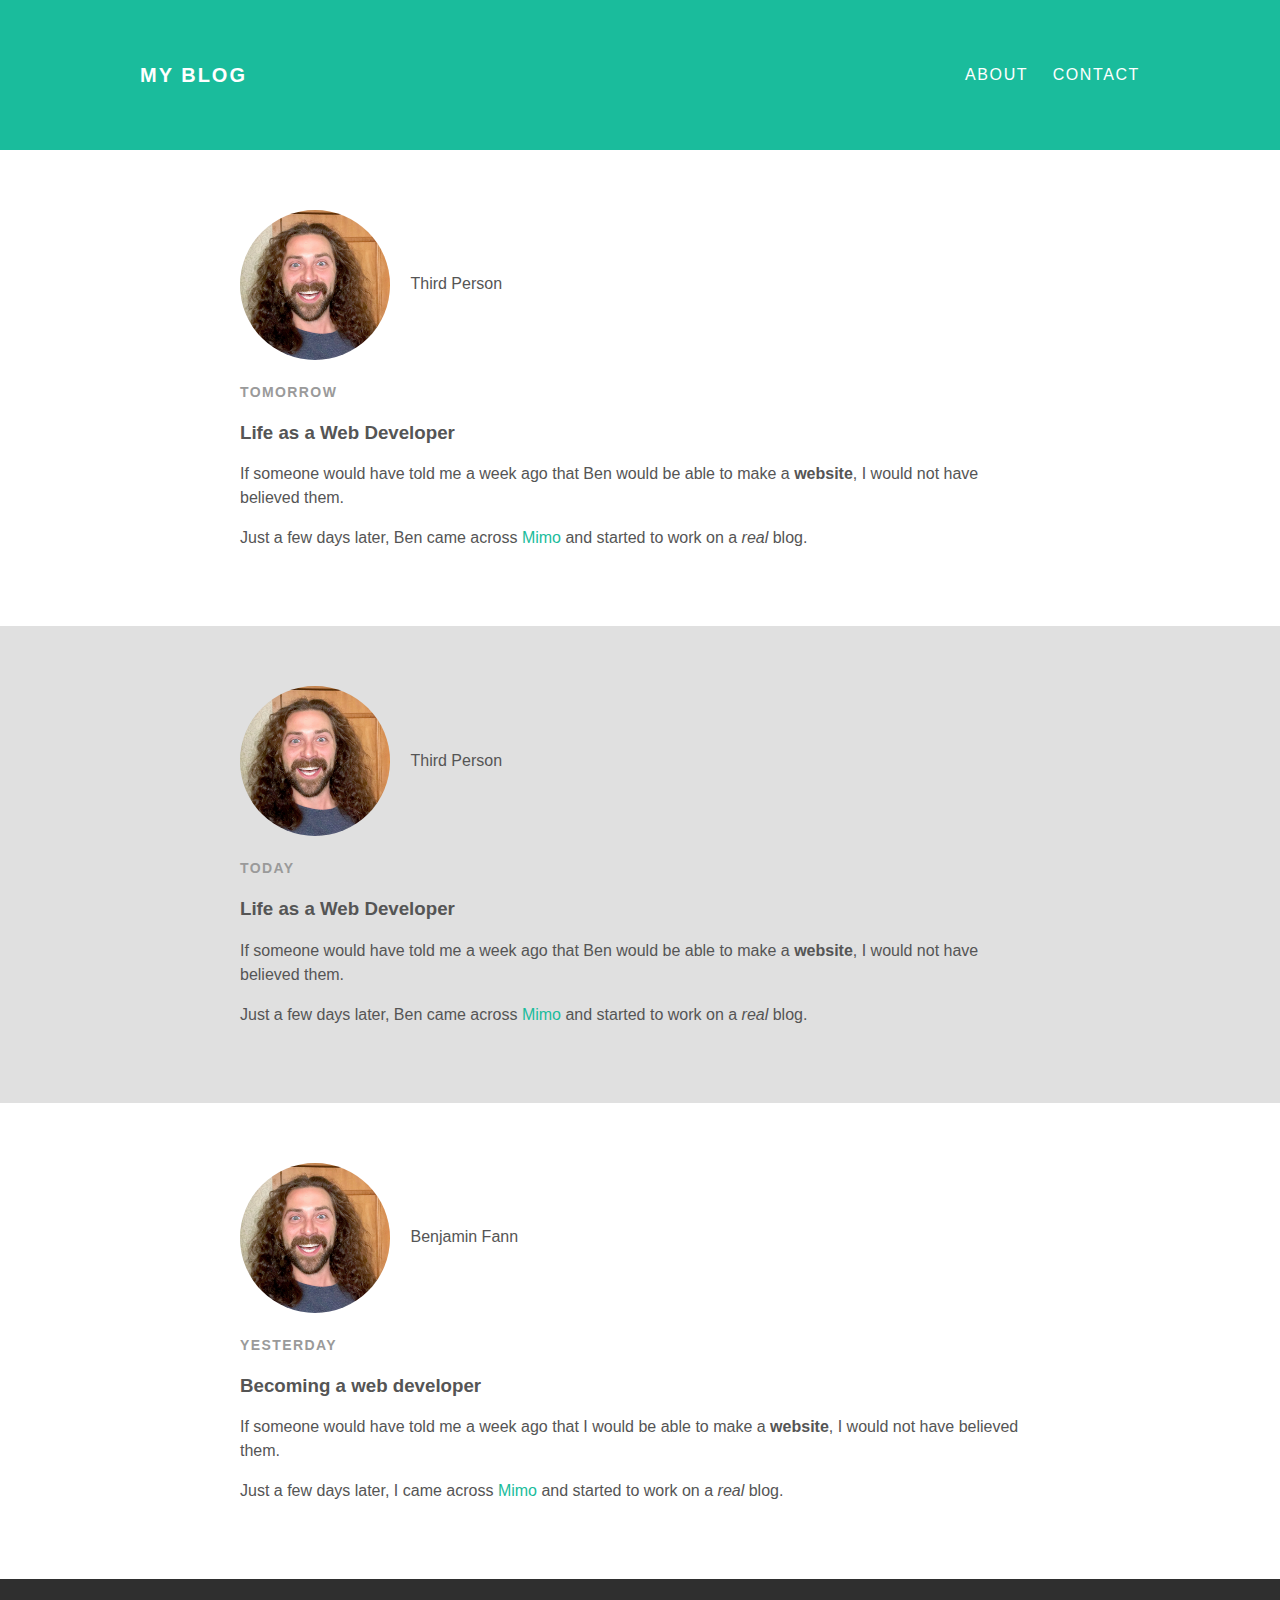
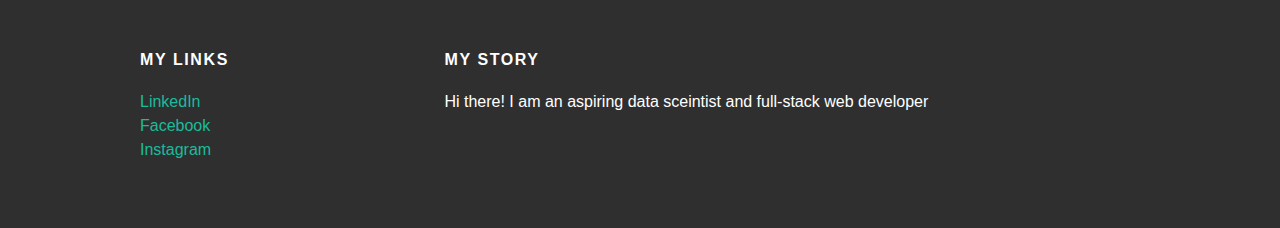
<file: index.html>
<!DOCTYPE html>
<html lang="en" dir="ltr">
  <head>
    <meta name="viewport" content=”"initial-scale=1.0, user-scalable=no">
    <meta charset="utf-8">
    <title>BMF - Home</title>
    <link rel = "stylesheet" type="text/css"
    href="styles.css">
  </head>
  <body>
    <div class="header">
      <div class="container">
        <a id="header-title"
        href="index.html">My Blog</a>
        <ul id="header-nav" class="navbar-links">
          <li><a href="about.html">About</a></li>
          <li><a href="mailto:benjaminmfann@gmail.com" target="_blank">Contact</a></li>
        </ul>
      </div> <!-- container -->
    </div> <!-- header -->
    <div class="content">
      <!-- another post -->
      <div class="post-container">
        <div class="post">
          <div class="post-author">
            <img src="benjamin.jpeg" alt="benjamin">
            <span>Third Person</span>
          </div> <!-- post author -->
          <p class="post-date">Tomorrow</p>
          <h3 class="post-title">Life as a Web Developer</h3>
          <div class="post-content">
            <p>If someone would have told me a
        week ago that Ben would be able to make a
        <strong>website</strong>, I would not have believed
        them.</p>
            <p>Just a few days later, Ben came across
        <a href="https://getmimo.com" target="_blank">Mimo</a> and started to
        work on a <em>real</em> blog.</p>
          </div> <!-- post content -->
        </div> <!-- post -->
      </div> <!-- post container -->
      <!-- another post -->
      <div class="post-container">
        <div class="post">
          <div class="post-author">
            <img src="benjamin.jpeg" alt="benjamin">
            <span>Third Person</span>
          </div> <!-- post author -->
          <p class="post-date">Today</p>
          <h3 class="post-title">Life as a Web Developer</h3>
          <div class="post-content">
            <p>If someone would have told me a
        week ago that Ben would be able to make a
        <strong>website</strong>, I would not have believed
        them.</p>
            <p>Just a few days later, Ben came across
        <a href="https://getmimo.com" target="_blank">Mimo</a> and started to
        work on a <em>real</em> blog.</p>
          </div> <!-- post content -->
        </div> <!-- post -->
      </div> <!-- post container -->
      <!-- another post -->
      <div class="post-container">
        <div class="post">
          <div class="post-author">
            <img src="benjamin.jpeg" alt="benjamin">
            <span>Benjamin Fann</span>
          </div> <!-- post author -->
          <p class="post-date">Yesterday</p>
          <h3 class="post-title">Becoming a web developer</h3>
          <div class="post-content">
            <p>If someone would have told me a
        week ago that I would be able to make a
        <strong>website</strong>, I would not have believed
        them.</p>
            <p>Just a few days later, I came across
        <a href="https://getmimo.com" target="_blank">Mimo</a> and started to work on a <em>real</em>
        blog.</p>
          </div> <!-- post content -->
        </div> <!-- post -->
      </div> <!-- post container -->
    </div> <!-- content -->
    <div class="footer">
      <div class="container">
        <div class="column">
          <h4>My Links</h4>
          <p>
            <a href="https://www.linkedin.com/in/benjamin-fann-cfphs-b1644161/" target="_blank">LinkedIn</a>
            <br>
            <a href="https://www.facebook.com/benjaminmnfann" target="_blank">Facebook</a>
            <br>
            <a href="https://www.instagram.com/benjamin.fann/" target="_blank">Instagram</a>
          </p>
        </div> <!-- column -->
        <div class="column">
          <h4>My Story</h4>
          <p>Hi there! I am an aspiring data sceintist
        and full-stack web developer</p>
        </div> <!-- column -->
      </div> <!-- container -->
    </div> <!-- footer -->
  </body>
</html>
</file>
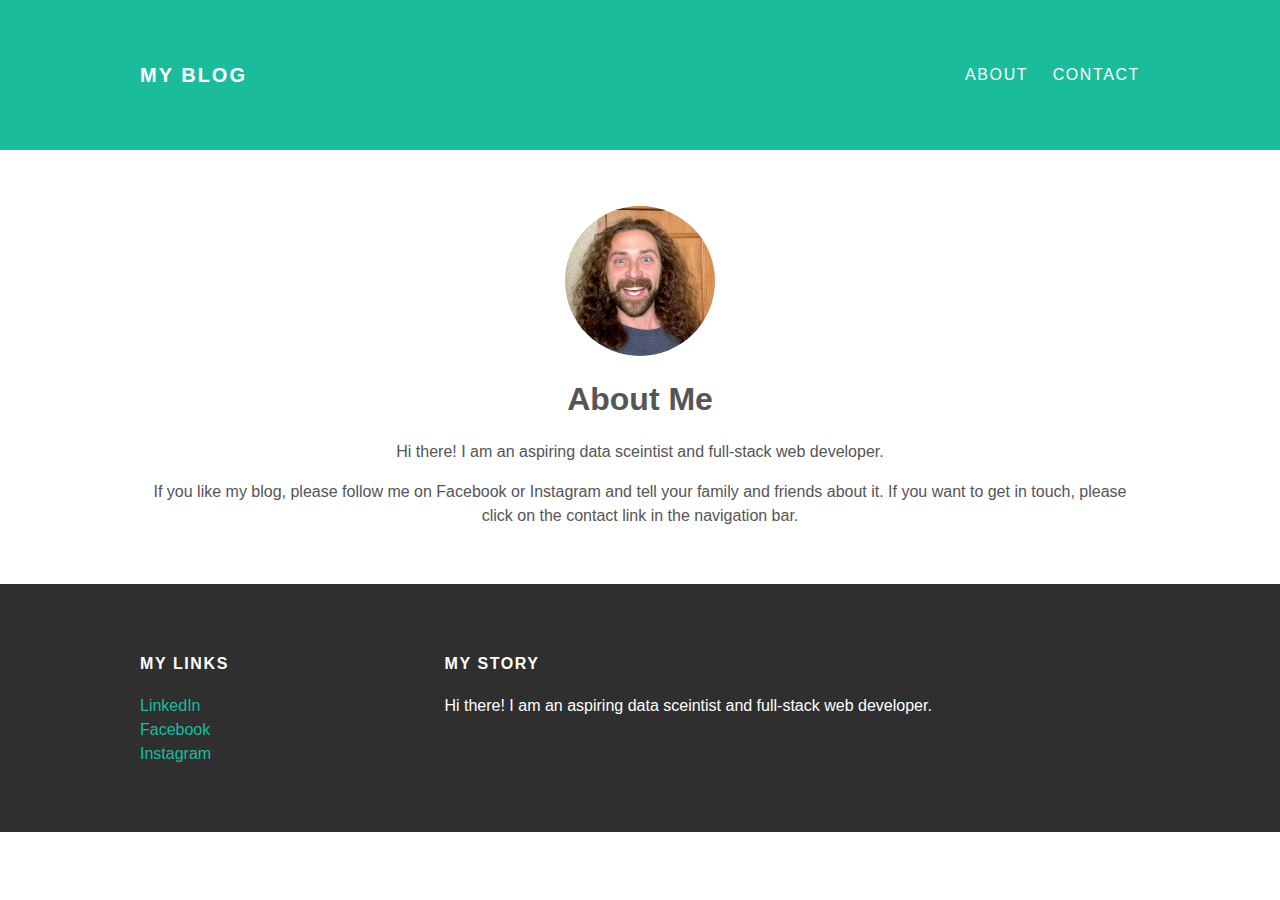
<file: about.html>
<!DOCTYPE html>
<html lang="en" dir="ltr">
  <head>
    <meta name="viewport" content=”"initial-scale=1.0, user-scalable=no">
    <meta charset="utf-8">
    <title>BMF - About Me</title>
    <link rel = "stylesheet" type="text/css"
    href="styles.css">
  </head>
  <body>
    <div class="header">
      <div class="container">
        <a id="header-title"
        href="index.html">My Blog</a>
        <ul id="header-nav" class="navbar-links">
          <li><a href="about.html">About</a></li>
          <li><a href="mailto:benjaminmfann@gmail.com" target="_blank">Contact</a></li>
        </ul>
      </div> <!-- container -->
    </div> <!-- header -->
    <div class="content">
      <div class="container">
        <div class="about">
          <div class="about-author">
            <img src="benjamin.jpeg" alt="benjamin">
          </div> <!-- about author -->
          <h1 class="about-title">About Me</h1>
          <div class="about-content">
            <p>Hi there! I am an aspiring data sceintist
          and full-stack web developer.</p>
            <p>If you like my blog, please follow
          me on Facebook or Instagram and tell your
          family and friends about it. If you want
          to get in touch, please click on the
          contact link in the navigation bar.</p>
          </div> <!-- about content -->
        </div> <!-- about -->
      </div> <!-- container -->
    </div> <!-- content -->
    <div class="footer">
      <div class="container">
        <div class="column">
          <h4>My Links</h4>
          <p>
            <a href="https://www.linkedin.com/in/benjamin-fann-cfphs-b1644161/" target="_blank">LinkedIn</a>
            <br>
            <a href="https://www.facebook.com/benjaminmnfann" target="_blank">Facebook</a>
            <br>
            <a href="https://www.instagram.com/benjamin.fann/" target="_blank">Instagram</a>
          </p>
        </div> <!-- column -->
        <div class="column">
          <h4>My Story</h4>
          <p>Hi there! I am an aspiring data sceintist
        and full-stack web developer.</p>
        </div> <!-- column -->
      </div> <!-- container -->
    </div> <!-- footer -->
  </body>
</html>
</file>
<file: styles.css>
@import url(http://fonts.googleapis.com/
  css?family=Montserrat:400,700);

body {
  color: #555;
  margin: 0;

  font-family: 'Montserrat', sans-serif;
}

.header {
  background-color: #1abc9c;
  height: 150px;
  line-height: 150px;
}

.header a {
  color: white;
  text-decoration: none;

  text-transform: uppercase;
  letter-spacing: 0.1em;
}

.header a:hover {
  color: #222;
}

.container {
  max-width: 1000px;
  margin: 0 auto;
}

#header-title {
  display: block;
  float: left;

  font-size: 20px;
  font-weight: bold;
}

#header-nav {
  display: block;
  float: right;
  margin-top: 0;
}

#header-nav li {
  display: inline;
  padding-left: 20px;
}

.footer {
  background-color: #2f2f2f;
  padding: 50px 0;
}

.footer h4 {
  color: white;
  text-transform: uppercase;
  letter-spacing: 0.1em;
}

.footer p {
  color: white;
}

.column {
  min-width: 300px;
  display: inline-block;
  vertical-align: top;
}

a {
  color: #1abc9c;
  text-decoration: none;
}

a:hover {
  color: #f6A623;
}

.post {
  max-width: 800px;
  margin: 0 auto;
  padding: 60px 0;
}

.post-author img {
  width: 150px;
  height: 150px;
  vertical-align: middle;
  border-radius: 50%;
}

.post-author span {
  margin-left: 16px;
  font-weight: normal;
}

.post-date {
  color: #9A9A9A;

  font-size: 14px;
  font-weight: bold;

  text-transform: uppercase;
  letter-spacing: 0.1em;

  padding-top: 8px;
}

.post-container:nth-child(even) {
    background-color: #e0e0e0;
}

h1, h2, h3, h4 {
  colora; #333;
}

p {
  line-height: 1.5;
}

.about {
  text-align: center;
  display: inline-block;
  padding: 40px 0
}

.about-author img {
  width: 150px;
  height: 150px;
  border-radius: 50%;

  position: relative;
  margin: 0 auto;
  display: inline-block;
}
</file>
